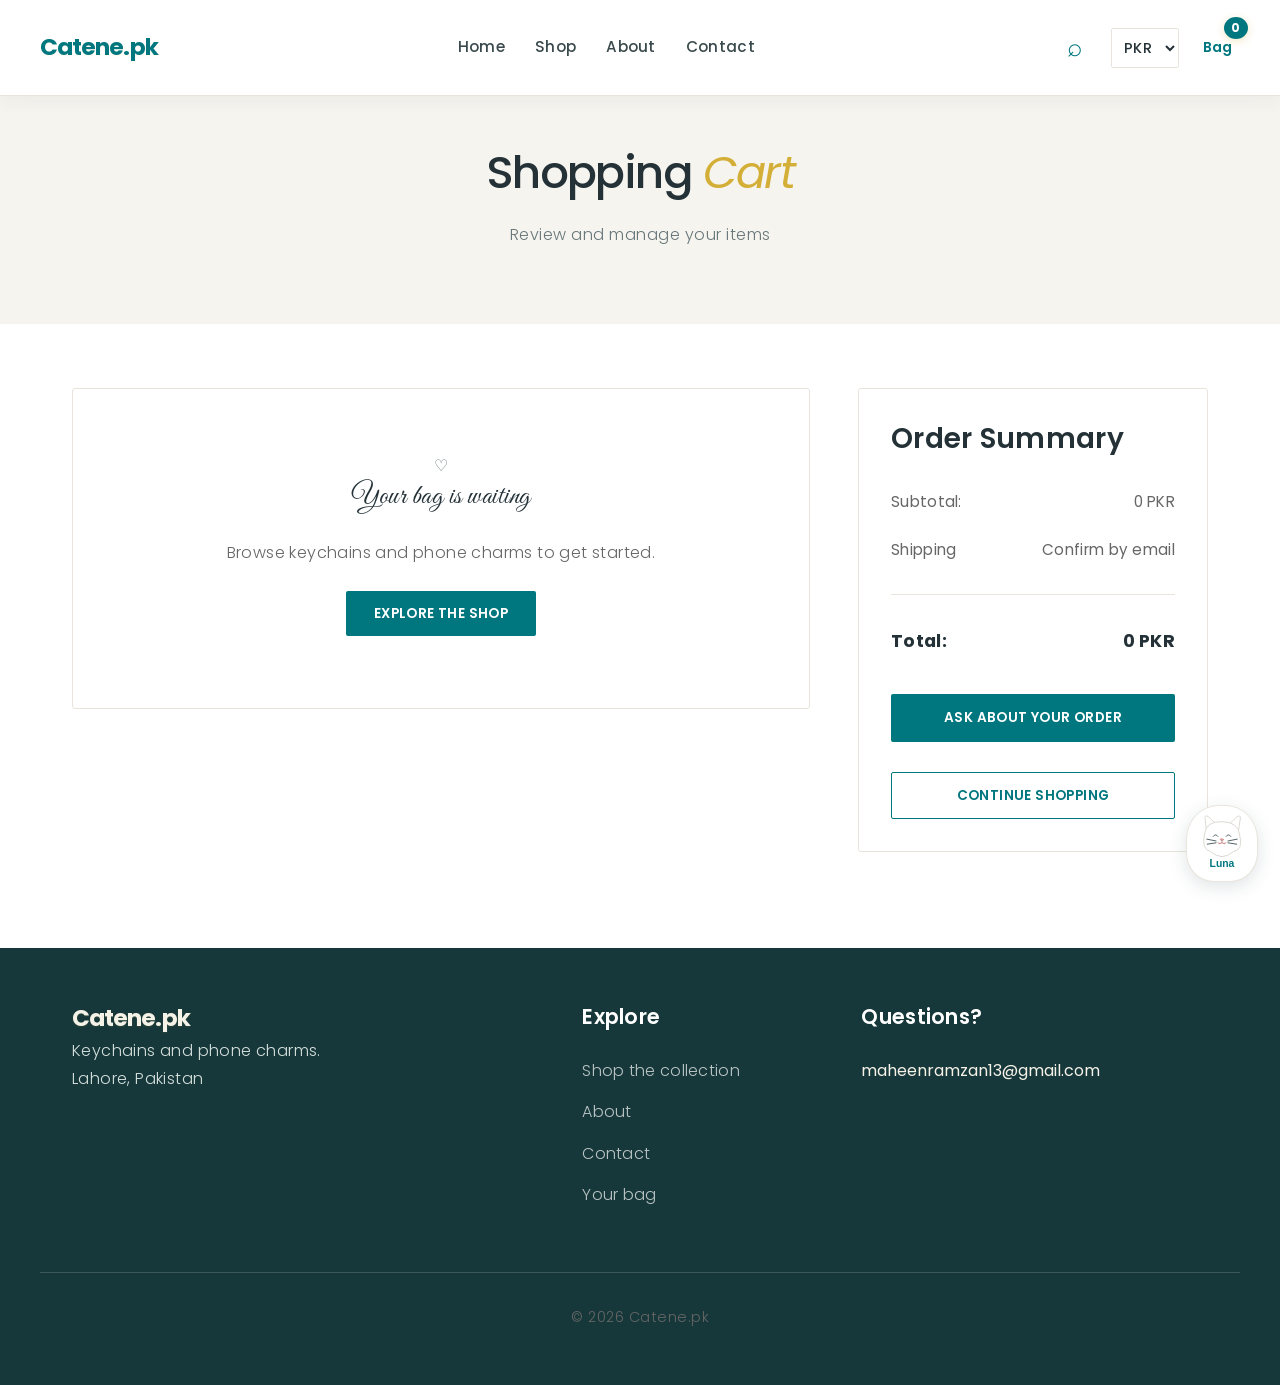
<file: cart.html>
<!DOCTYPE html>
<html lang="en">
<head>
    <meta charset="UTF-8">
    <meta name="viewport" content="width=device-width, initial-scale=1.0">
    <title>Your Bag | Catene.pk</title>
    <link rel="preconnect" href="https://fonts.googleapis.com">
    <link rel="preconnect" href="https://fonts.gstatic.com" crossorigin>
    <link href="https://fonts.googleapis.com/css2?family=Great+Vibes:wght@400&family=Poppins:wght@300;400;500;600;700&display=swap" rel="stylesheet">
    <link rel="stylesheet" href="https://cdnjs.cloudflare.com/ajax/libs/font-awesome/6.4.0/css/all.min.css">
    <link rel="stylesheet" href="style.css">
    <meta name="description" content="Browse Catene.pk keychains and phone charms. Based in Lahore, Pakistan."><meta name="theme-color" content="#00777f">
</head>
<body>
    <!-- Header/Navigation -->
    <header class="header">
  <div class="container header-content">
   <a class="logo" href="index.html" aria-label="Catene.pk home"><span class="brand-name">Catene.pk</span></a>
   <button class="menu-toggle" type="button" aria-expanded="false" aria-controls="siteNav" aria-label="Open menu" onclick="toggleMenu()">☰</button>
   <nav class="nav" id="siteNav" aria-label="Main navigation">
    <a href="index.html" class="nav-link">Home</a>
    <a href="shop.html" class="nav-link">Shop</a>
    <a href="index.html#about" class="nav-link">About</a>
    <a href="index.html#contact" class="nav-link">Contact</a>
   </nav>
   <div class="header-actions">
    <button class="search-btn" type="button" aria-label="Open product search" aria-expanded="false" aria-controls="searchPanel" onclick="toggleSearch()">⌕</button>
    <label class="currency-selector"><span class="sr-only">Display currency</span><select id="currencySelect" onchange="changeCurrency()"><option value="PKR">PKR</option><option value="USD">USD</option><option value="EUR">EUR</option></select></label>
    <a href="cart.html" class="cart-icon-link" aria-label="Shopping cart"><span aria-hidden="true">Bag</span><span class="cart-badge" id="cartCount">0</span></a>
   </div>
  </div>
  <form class="search-panel" id="searchPanel" action="shop.html" hidden>
   <label for="siteSearch">Find a keychain or phone charm</label><div><input type="search" id="siteSearch" name="q" placeholder="Search the collection"><button class="btn-primary" type="submit">Search</button></div>
  </form>
 </header>

    <!-- Cart Header -->
    <section class="cart-header">
        <div class="container">
            <h1>Shopping <span class="highlight">Cart</span></h1>
            <p>Review and manage your items</p>
        </div>
    </section>

    <!-- Cart Content -->
    <section class="cart-content">
        <div class="container">
            <div class="cart-layout">
                <!-- Cart Items -->
                <div class="cart-items-section">
                    <div id="cartItemsContainer" class="cart-items">
                        <!-- Cart items loaded by JavaScript -->
                    </div>
                </div>

                <!-- Cart Summary -->
                <aside class="cart-summary">
                    <div class="summary-card">
                        <h3>Order Summary</h3>
                        
                        <div class="summary-row">
                            <span>Subtotal:</span>
                            <span id="subtotal">0 PKR</span>
                        </div>
                        
                        <div class="summary-row"><span>Shipping</span><span>Confirm by email</span></div>
                        
                        
                        
                        <hr class="summary-divider">
                        
                        <div class="summary-row total">
                            <span>Total:</span>
                            <span id="total">0 PKR</span>
                        </div>
                        
                        <button class="btn-primary btn-checkout" onclick="checkout()">Ask about your order</button>
                        <a href="shop.html" class="btn-secondary btn-continue">Continue Shopping</a>
                    </div>

                    </aside>
            </div>
        </div>
    </section>

    <!-- Footer -->
    <footer class="footer"><div class="container footer-content">
 <div class="footer-section"><a href="index.html" class="brand-name">Catene.pk</a><p>Keychains and phone charms.</p><p>Lahore, Pakistan</p></div>
 <div class="footer-section"><h4>Explore</h4><ul><li><a href="shop.html">Shop the collection</a></li><li><a href="index.html#about">About</a></li><li><a href="index.html#contact">Contact</a></li><li><a href="cart.html">Your bag</a></li></ul></div>
 <div class="footer-section"><h4>Questions?</h4><a href="mailto:maheenramzan13@gmail.com">maheenramzan13@gmail.com</a></div>
 </div><div class="container footer-bottom"><p>© 2026 Catene.pk</p></div></footer>



    <div class="luna-wrap"><button class="luna" type="button" onclick="toggleLuna()" aria-label="Say hello to Luna Tuna"><svg viewBox="0 0 100 90" role="img" aria-label="Illustration of Luna Tuna, a fluffy white Persian cat"><path class="cat-ear" d="M16 33 13 7q0-6 7-2l19 18m25 0L83 5q7-4 7 3l-4 27"/><path class="cat-head" d="M12 43Q15 15 50 16t38 27q9 35-13 38-25 22-50 0Q5 76 12 43Z"/><path class="cat-eye" d="M31 48q5-7 10 0m18 0q5-7 10 0"/><path class="cat-nose" d="m46 55 4 3 4-3-4-2zM50 58v4m0 0q-5 5-9 0m9 0q5 5 9 0"/><path class="cat-whisker" d="m37 58-20-4m20 8-19 3m45-7 20-4m-20 8 19 3"/></svg><span class="luna-label">Luna</span></button><span class="luna-note" id="lunaNote" hidden>Hi, I’m Luna Tuna 🐾</span></div><div class="birthday-toast" id="birthdayGreeting" role="status" aria-live="polite" hidden></div><script src="script.js"></script>
</body>
</html>
</file>
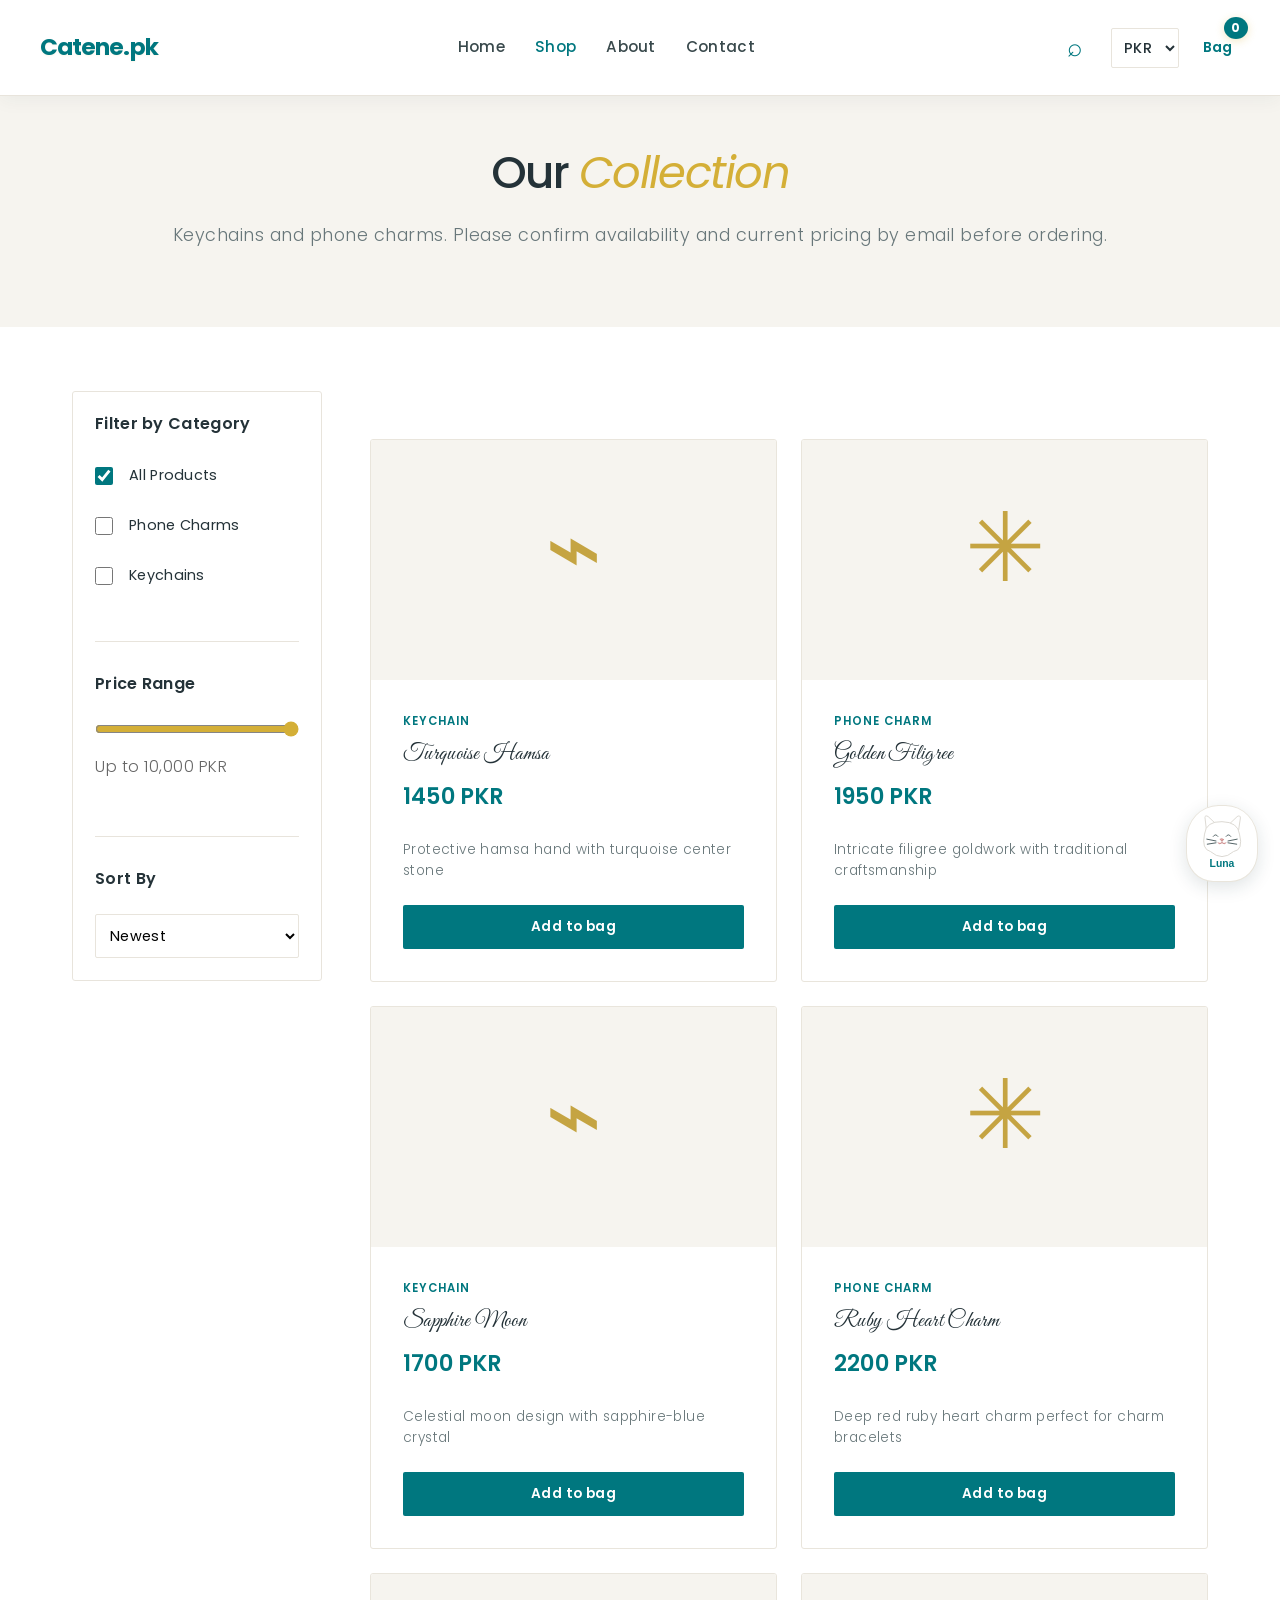
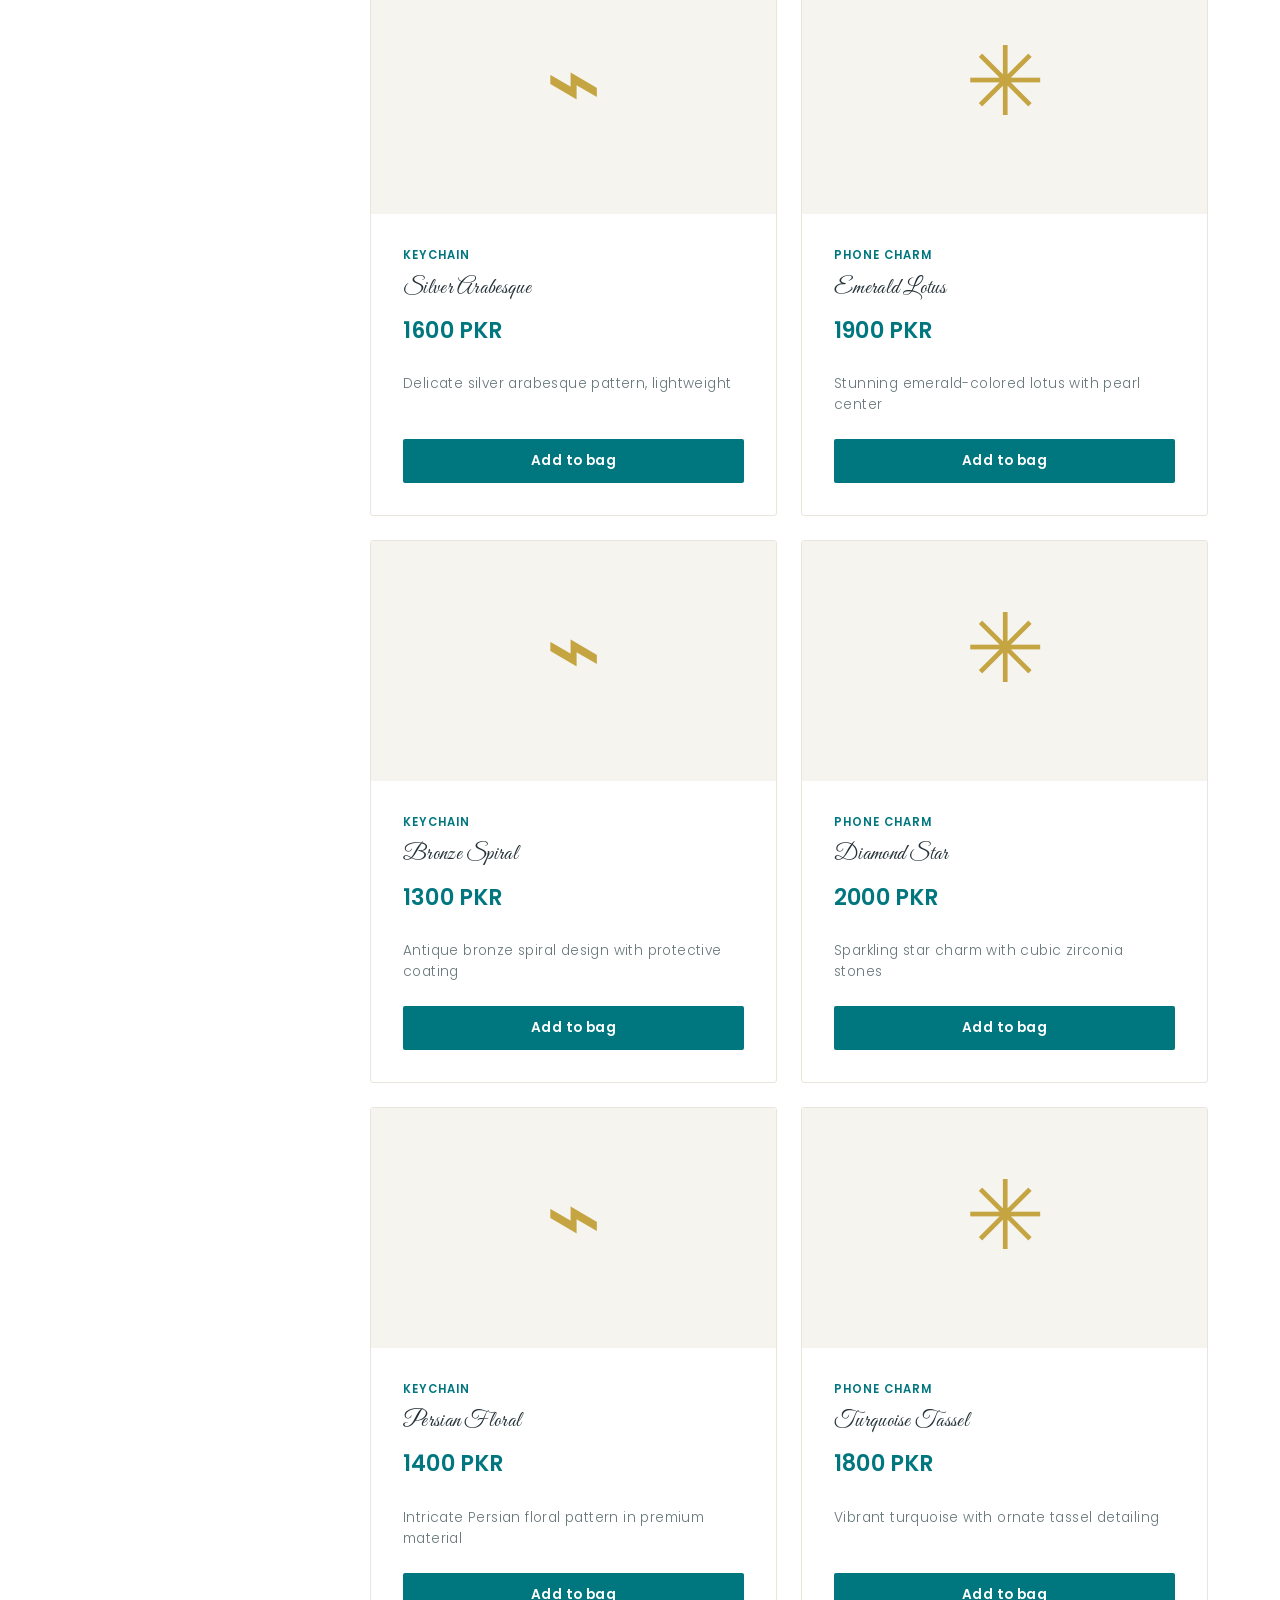
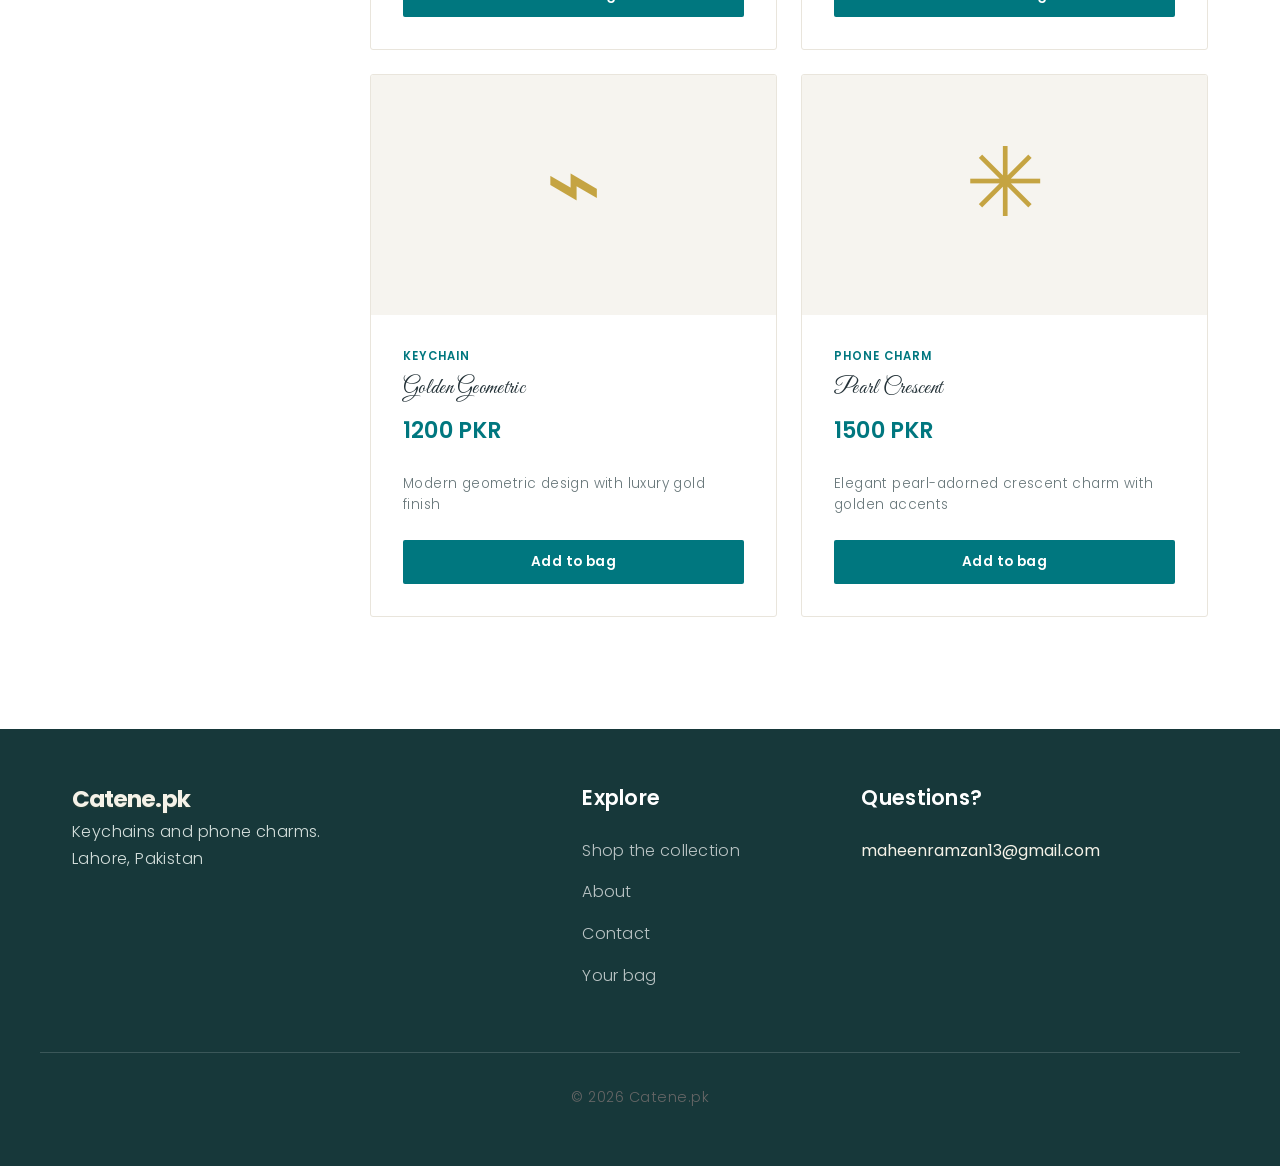
<file: shop.html>
<!DOCTYPE html>
<html lang="en">
<head>
    <meta charset="UTF-8">
    <meta name="viewport" content="width=device-width, initial-scale=1.0">
    <title>Shop Keychains & Phone Charms | Catene.pk</title>
    <link rel="preconnect" href="https://fonts.googleapis.com">
    <link rel="preconnect" href="https://fonts.gstatic.com" crossorigin>
    <link href="https://fonts.googleapis.com/css2?family=Great+Vibes:wght@400&family=Poppins:wght@300;400;500;600;700&display=swap" rel="stylesheet">
    <link rel="stylesheet" href="https://cdnjs.cloudflare.com/ajax/libs/font-awesome/6.4.0/css/all.min.css">
    <link rel="stylesheet" href="style.css">
    <meta name="description" content="Browse Catene.pk keychains and phone charms. Based in Lahore, Pakistan."><meta name="theme-color" content="#00777f">
</head>
<body>
    <!-- Header/Navigation -->
    <header class="header">
  <div class="container header-content">
   <a class="logo" href="index.html" aria-label="Catene.pk home"><span class="brand-name">Catene.pk</span></a>
   <button class="menu-toggle" type="button" aria-expanded="false" aria-controls="siteNav" aria-label="Open menu" onclick="toggleMenu()">☰</button>
   <nav class="nav" id="siteNav" aria-label="Main navigation">
    <a href="index.html" class="nav-link">Home</a>
    <a href="shop.html" class="nav-link" aria-current="page">Shop</a>
    <a href="index.html#about" class="nav-link">About</a>
    <a href="index.html#contact" class="nav-link">Contact</a>
   </nav>
   <div class="header-actions">
    <button class="search-btn" type="button" aria-label="Open product search" aria-expanded="false" aria-controls="searchPanel" onclick="toggleSearch()">⌕</button>
    <label class="currency-selector"><span class="sr-only">Display currency</span><select id="currencySelect" onchange="changeCurrency()"><option value="PKR">PKR</option><option value="USD">USD</option><option value="EUR">EUR</option></select></label>
    <a href="cart.html" class="cart-icon-link" aria-label="Shopping cart"><span aria-hidden="true">Bag</span><span class="cart-badge" id="cartCount">0</span></a>
   </div>
  </div>
  <form class="search-panel" id="searchPanel" action="shop.html" hidden>
   <label for="siteSearch">Find a keychain or phone charm</label><div><input type="search" id="siteSearch" name="q" placeholder="Search the collection"><button class="btn-primary" type="submit">Search</button></div>
  </form>
 </header>

    <!-- Shop Header -->
    <section class="shop-header">
        <div class="container">
            <h1>Our <span class="highlight">Collection</span></h1>
            <p>Keychains and phone charms. Please confirm availability and current pricing by email before ordering.</p>
        </div>
    </section>

    <!-- Filters and Products -->
    <section class="shop">
        <div class="container">
            <div class="shop-layout">
                <!-- Sidebar Filters -->
                <aside class="filters-sidebar">
                    <div class="filter-section">
                        <h3>Filter by Category</h3>
                        <div class="filter-group">
                            <label>
                                <input type="checkbox" value="all" checked onchange="filterProducts(event)"> All Products
                            </label>
                            <label><input type="checkbox" value="phone-charms" onchange="filterProducts(event)"> Phone Charms</label>
                            <label><input type="checkbox" value="keychains" onchange="filterProducts(event)"> Keychains</label>
                            
                        </div>
                    </div>

                    <div class="filter-section">
                        <h3>Price Range</h3>
                        <input type="range" id="priceRange" min="0" max="10000" value="10000" oninput="filterProducts()">
                        <p>Up to <span id="priceValue">10000</span> PKR</p>
                    </div>

                    <div class="filter-section">
                        <h3>Sort By</h3>
                        <select id="sortSelect" onchange="filterProducts()">
                            <option value="newest">Newest</option>
                            <option value="price-low">Price: Low to High</option>
                            <option value="price-high">Price: High to Low</option>
                        </select>
                    </div>
                </aside>

                <!-- Products Grid -->
                <main class="shop-main"><p class="search-status" id="searchStatus" aria-live="polite"></p>
                    <div class="products-grid" id="productsGrid">
                        <!-- Products loaded by JavaScript -->
                    </div>
                </main>
            </div>
        </div>
    </section>

    <!-- Footer -->
    <footer class="footer"><div class="container footer-content">
 <div class="footer-section"><a href="index.html" class="brand-name">Catene.pk</a><p>Keychains and phone charms.</p><p>Lahore, Pakistan</p></div>
 <div class="footer-section"><h4>Explore</h4><ul><li><a href="shop.html">Shop the collection</a></li><li><a href="index.html#about">About</a></li><li><a href="index.html#contact">Contact</a></li><li><a href="cart.html">Your bag</a></li></ul></div>
 <div class="footer-section"><h4>Questions?</h4><a href="mailto:maheenramzan13@gmail.com">maheenramzan13@gmail.com</a></div>
 </div><div class="container footer-bottom"><p>© 2026 Catene.pk</p></div></footer>



    <div class="luna-wrap"><button class="luna" type="button" onclick="toggleLuna()" aria-label="Say hello to Luna Tuna"><svg viewBox="0 0 100 90" role="img" aria-label="Illustration of Luna Tuna, a fluffy white Persian cat"><path class="cat-ear" d="M16 33 13 7q0-6 7-2l19 18m25 0L83 5q7-4 7 3l-4 27"/><path class="cat-head" d="M12 43Q15 15 50 16t38 27q9 35-13 38-25 22-50 0Q5 76 12 43Z"/><path class="cat-eye" d="M31 48q5-7 10 0m18 0q5-7 10 0"/><path class="cat-nose" d="m46 55 4 3 4-3-4-2zM50 58v4m0 0q-5 5-9 0m9 0q5 5 9 0"/><path class="cat-whisker" d="m37 58-20-4m20 8-19 3m45-7 20-4m-20 8 19 3"/></svg><span class="luna-label">Luna</span></button><span class="luna-note" id="lunaNote" hidden>Hi, I’m Luna Tuna 🐾</span></div><div class="birthday-toast" id="birthdayGreeting" role="status" aria-live="polite" hidden></div><script src="script.js"></script>
</body>
</html>
</file>
<file: style.css>
/* ========================================
   CATENE.PK - PREMIUM CHARMS & KEYCHAINS
   Enhanced UI/UX Polish - Visual Excellence
   ======================================== */

/* ========== ROOT VARIABLES ========== */
:root {
    /* Brand Colors */
    --primary-color: #00777f;
    --secondary-color: #f9f6f2;
    --accent-gold: #d4af37;
    --accent-bronze: #8b6914;
    --dark-text: #1a1a1a;
    --light-text: #666666;
    --soft-text: #888888;
    --border-light: #e8e8e8;
    --border-soft: #f0ede8;
    --success: #27ae60;
    --danger: #e74c3c;
    --highlight-maroon: #8b4757;
    --highlight-deep-blue: #1a5f73;

    /* Spacing */
    --spacing-xs: 0.5rem;
    --spacing-sm: 1rem;
    --spacing-md: 1.5rem;
    --spacing-lg: 2rem;
    --spacing-xl: 3rem;
    --spacing-xxl: 4rem;

    /* Border Radius */
    --radius-sm: 4px;
    --radius-md: 8px;
    --radius-lg: 12px;
    --radius-xl: 16px;

    /* Transitions */
    --transition: all 0.3s cubic-bezier(0.4, 0.0, 0.2, 1);
    --transition-fast: all 0.15s ease;

    /* Box Shadows */
    --shadow-sm: 0 2px 8px rgba(0, 0, 0, 0.08);
    --shadow-md: 0 4px 16px rgba(0, 0, 0, 0.12);
    --shadow-lg: 0 8px 32px rgba(0, 0, 0, 0.15);
    --shadow-text: 0 2px 4px rgba(0, 0, 0, 0.1);
    --glow-shadow: 0 0 20px rgba(212, 175, 55, 0.4);
    --glow-shadow-strong: 0 0 30px rgba(212, 175, 55, 0.6);
    --glow-gold: 0 0 15px rgba(212, 175, 55, 0.35);

    /* Gradients */
    --gradient-primary: linear-gradient(135deg, #00777f 0%, #005a63 100%);
    --gradient-accent: linear-gradient(135deg, #d4af37 0%, #a68a2b 100%);
    --gradient-bronze: linear-gradient(135deg, #d4af37 0%, #8b6914 100%);
    --gradient-subtle: linear-gradient(135deg, rgba(212, 175, 55, 0.1) 0%, rgba(139, 71, 20, 0.08) 100%);
}

/* ========== GLOBAL STYLES ========== */
* {
    margin: 0;
    padding: 0;
    box-sizing: border-box;
}

html {
    scroll-behavior: smooth;
}

body {
    font-family: 'Poppins', sans-serif;
    color: var(--dark-text);
    background-color: #fefdfb;
    line-height: 1.6;
    overflow-x: hidden;
    font-weight: 400;
}

.container {
    max-width: 1200px;
    margin: 0 auto;
    padding: 0 var(--spacing-lg);
}

/* ========== TYPOGRAPHY ========== */
h1, h2, h3, h4, h5, h6 {
    font-family: 'Great Vibes', cursive;
    font-weight: 400;
    color: var(--dark-text);
    margin-bottom: var(--spacing-md);
    letter-spacing: 0.5px;
}

h1 {
    font-size: 4rem;
    line-height: 1.1;
}

h2 {
    font-size: 3rem;
    line-height: 1.2;
}

h3 {
    font-size: 1.75rem;
    line-height: 1.3;
}

h4 {
    font-size: 1.3rem;
    font-weight: 600;
    font-family: 'Poppins', sans-serif;
    letter-spacing: 0.3px;
}

/* Paragraph & Text Styling */
p {
    color: var(--light-text);
    margin-bottom: var(--spacing-md);
    font-family: 'Poppins', sans-serif;
    font-weight: 300;
    line-height: 1.7;
    letter-spacing: 0.5px;
}

p.section-subtitle {
    font-weight: 300;
    color: var(--soft-text);
    font-size: 1rem;
}

p.hero-subtitle {
    font-weight: 300;
    text-shadow: 1px 2px 4px rgba(0, 0, 0, 0.1);
}

.highlight {
    color: var(--accent-gold);
    font-style: italic;
    font-weight: 400;
}

a {
    color: var(--primary-color);
    text-decoration: none;
    transition: var(--transition);
}

/* ========== KEYFRAME ANIMATIONS ========== */
@keyframes fadeInUp {
    from {
        opacity: 0;
        transform: translateY(40px);
    }
    to {
        opacity: 1;
        transform: translateY(0);
    }
}

@keyframes float {
    0%, 100% {
        transform: translateY(0px);
    }
    50% {
        transform: translateY(-30px);
    }
}

@keyframes floatSlow {
    0%, 100% {
        transform: translateY(0px);
    }
    50% {
        transform: translateY(-25px);
    }
}

@keyframes floatFast {
    0%, 100% {
        transform: translateY(0px);
    }
    50% {
        transform: translateY(-35px);
    }
}

@keyframes slideInLeft {
    from {
        opacity: 0;
        transform: translateX(-40px);
    }
    to {
        opacity: 1;
        transform: translateX(0);
    }
}

@keyframes slideInRight {
    from {
        opacity: 0;
        transform: translateX(40px);
    }
    to {
        opacity: 1;
        transform: translateX(0);
    }
}

@keyframes slideIn {
    from {
        transform: translateX(400px);
        opacity: 0;
    }
    to {
        transform: translateX(0);
        opacity: 1;
    }
}

@keyframes slideOut {
    from {
        transform: translateX(0);
        opacity: 1;
    }
    to {
        transform: translateX(400px);
        opacity: 0;
    }
}

@keyframes glow {
    0%, 100% {
        box-shadow: var(--glow-shadow);
    }
    50% {
        box-shadow: var(--glow-shadow-strong);
    }
}

@keyframes glowSubtle {
    0%, 100% {
        box-shadow: 0 0 10px rgba(212, 175, 55, 0.2);
    }
    50% {
        box-shadow: 0 0 20px rgba(212, 175, 55, 0.4);
    }
}

@keyframes pulse {
    0%, 100% {
        transform: scale(1);
    }
    50% {
        transform: scale(1.05);
    }
}

@keyframes scaleIn {
    from {
        opacity: 0;
        transform: scale(0.95);
    }
    to {
        opacity: 1;
        transform: scale(1);
    }
}

@keyframes press {
    0% {
        transform: scale(1);
    }
    50% {
        transform: scale(0.98);
    }
    100% {
        transform: scale(1);
    }
}

@keyframes pageTransitionIn {
    from {
        opacity: 0;
    }
    to {
        opacity: 1;
    }
}

@keyframes staggerFade {
    from {
        opacity: 0;
        transform: translateY(20px);
    }
    to {
        opacity: 1;
        transform: translateY(0);
    }
}

/* ========== HEADER ========== */
.header {
    background: white;
    border-bottom: 1px solid var(--border-soft);
    position: sticky;
    top: 0;
    z-index: 100;
    box-shadow: var(--shadow-sm);
    transition: var(--transition);
}

.header:hover {
    box-shadow: var(--shadow-md);
}

.header-content {
    display: flex;
    justify-content: space-between;
    align-items: center;
    padding: var(--spacing-md) 0;
    gap: var(--spacing-lg);
}

.logo {
    display: flex;
    align-items: center;
    gap: var(--spacing-sm);
    cursor: pointer;
    transition: var(--transition);
    flex-shrink: 0;
}

.logo:hover {
    transform: scale(1.05);
}

.logo-img {
    height: 45px;
    width: auto;
    transition: var(--transition);
    filter: drop-shadow(0 2px 4px rgba(212, 175, 55, 0.15));
}

.brand-name {
    font-family: 'Great Vibes', cursive;
    font-size: 1.8rem;
    font-weight: 400;
    color: var(--primary-color);
    letter-spacing: 1px;
    text-shadow: 0 1px 2px rgba(212, 175, 55, 0.1);
}

/* Navigation */
.nav {
    display: flex;
    gap: var(--spacing-xl);
    align-items: center;
}

.nav-link {
    color: var(--dark-text);
    font-weight: 500;
    position: relative;
    transition: var(--transition);
    font-size: 0.95rem;
    padding: 5px 0;
    font-family: 'Poppins', sans-serif;
    letter-spacing: 0.3px;
}

.nav-link::after {
    content: '';
    position: absolute;
    bottom: -5px;
    left: 0;
    width: 0;
    height: 2px;
    background: var(--gradient-accent);
    transition: var(--transition);
}

.nav-link:hover::after,
.nav-link.active::after {
    width: 100%;
}

/* Header Actions */
.header-actions {
    display: flex;
    align-items: center;
    gap: var(--spacing-lg);
    flex-shrink: 0;
}

.search-btn {
    background: none;
    border: none;
    font-size: 1.2rem;
    color: var(--primary-color);
    cursor: pointer;
    transition: var(--transition);
    padding: 8px 12px;
    border-radius: var(--radius-md);
}

.search-btn:hover {
    color: var(--accent-gold);
    background: rgba(212, 175, 55, 0.08);
    transform: scale(1.1);
}

.currency-selector select {
    padding: 8px 12px;
    border: 1px solid var(--border-soft);
    border-radius: var(--radius-md);
    background: white;
    color: var(--dark-text);
    cursor: pointer;
    font-weight: 500;
    font-family: 'Poppins', sans-serif;
    font-size: 0.9rem;
    transition: var(--transition);
    letter-spacing: 0.3px;
}

.currency-selector select:hover {
    border-color: var(--primary-color);
    box-shadow: var(--shadow-sm);
}

.cart-icon-link {
    position: relative;
    font-size: 1.3rem;
    color: var(--primary-color);
    transition: var(--transition);
    display: flex;
    align-items: center;
    justify-content: center;
    width: 45px;
    height: 45px;
    border-radius: var(--radius-md);
}

.cart-icon-link:hover {
    color: var(--accent-gold);
    background: rgba(212, 175, 55, 0.1);
    transform: scale(1.1);
    animation: glowSubtle 1.5s ease infinite;
}

.cart-badge {
    position: absolute;
    top: -8px;
    right: -8px;
    background: linear-gradient(135deg, var(--accent-gold) 0%, #a68a2b 100%);
    color: white;
    border-radius: 50%;
    width: 24px;
    height: 24px;
    display: flex;
    align-items: center;
    justify-content: center;
    font-size: 0.75rem;
    font-weight: 700;
    box-shadow: 0 2px 8px rgba(212, 175, 55, 0.3);
    animation: pulse 0.5s ease;
}

/* ========== BUTTONS ========== */
.btn-primary,
.btn-secondary {
    display: inline-block;
    padding: 12px 28px;
    border: none;
    border-radius: var(--radius-lg);
    font-weight: 600;
    cursor: pointer;
    transition: var(--transition);
    font-size: 0.95rem;
    font-family: 'Poppins', sans-serif;
    text-align: center;
    position: relative;
    overflow: hidden;
    letter-spacing: 0.3px;
    text-transform: uppercase;
    font-size: 0.85rem;
    box-shadow: 0 4px 15px rgba(0, 0, 0, 0.1);
}

.btn-primary {
    background: var(--gradient-bronze);
    color: white;
}

.btn-primary:hover {
    transform: translateY(-3px);
    box-shadow: var(--glow-gold);
    animation: glowSubtle 1.5s ease infinite;
}

.btn-primary:active {
    animation: press 0.3s ease;
}

.btn-primary::before {
    content: '';
    position: absolute;
    top: 0;
    left: -100%;
    width: 100%;
    height: 100%;
    background: rgba(255, 255, 255, 0.15);
    transition: var(--transition);
}

.btn-primary:hover::before {
    left: 100%;
}

.btn-secondary {
    background: white;
    color: var(--primary-color);
    border: 1.5px solid var(--primary-color);
}

.btn-secondary:hover {
    background: rgba(0, 119, 127, 0.05);
    transform: translateY(-3px);
    box-shadow: var(--shadow-md);
    border-color: var(--accent-gold);
    color: var(--accent-gold);
}

.btn-secondary:active {
    animation: press 0.3s ease;
}

.btn-hero {
    padding: 14px 40px;
    font-size: 1rem;
    letter-spacing: 0.5px;
}

.btn-checkout {
    width: 100%;
    padding: 14px;
}

.btn-continue {
    width: 100%;
    display: block;
    text-decoration: none;
    color: var(--primary-color);
    border-color: var(--primary-color);
    margin-top: var(--spacing-sm);
}

.btn-add-cart {
    flex: 1;
    padding: 10px 16px;
    border: none;
    border-radius: var(--radius-md);
    font-weight: 600;
    cursor: pointer;
    transition: var(--transition);
    font-size: 0.85rem;
    font-family: 'Poppins', sans-serif;
    background: var(--gradient-bronze);
    color: white;
    display: flex;
    align-items: center;
    justify-content: center;
    gap: 6px;
    box-shadow: 0 3px 10px rgba(212, 175, 55, 0.2);
    letter-spacing: 0.3px;
}

.btn-add-cart:hover {
    transform: translateY(-2px);
    box-shadow: var(--glow-gold);
}

.btn-add-cart:active {
    animation: press 0.2s ease;
}

.btn-promo {
    width: 100%;
    padding: 10px;
    background: var(--gradient-accent);
    color: var(--dark-text);
    border: none;
    border-radius: var(--radius-md);
    font-weight: 600;
    cursor: pointer;
    transition: var(--transition);
    font-family: 'Poppins', sans-serif;
    box-shadow: 0 3px 10px rgba(212, 175, 55, 0.2);
    letter-spacing: 0.3px;
}

.btn-promo:hover {
    transform: translateY(-2px);
    box-shadow: var(--glow-gold);
}

.btn-promo:active {
    animation: press 0.2s ease;
}

.btn-wishlist {
    width: 45px;
    height: 45px;
    border: 1.5px solid var(--border-light);
    border-radius: var(--radius-md);
    background: white;
    color: var(--primary-color);
    cursor: pointer;
    display: flex;
    align-items: center;
    justify-content: center;
    font-size: 1.1rem;
    transition: var(--transition);
    box-shadow: 0 2px 8px rgba(0, 0, 0, 0.05);
}

.btn-wishlist:hover {
    background: rgba(212, 175, 55, 0.1);
    border-color: var(--accent-gold);
    color: var(--accent-gold);
    transform: scale(1.1);
    box-shadow: 0 4px 12px rgba(212, 175, 55, 0.2);
}

.btn-wishlist:active {
    animation: press 0.2s ease;
}

/* ========== HERO SECTION ========== */
.hero {
    position: relative;
    min-height: 650px;
    display: flex;
    align-items: center;
    justify-content: center;
    overflow: hidden;
    padding: var(--spacing-xxl) 0;
    animation: pageTransitionIn 0.8s ease;
}

.hero-gradient {
    position: absolute;
    top: 0;
    left: 0;
    width: 100%;
    height: 100%;
    background: var(--gradient-primary);
    z-index: 1;
}

.hero-pattern {
    position: absolute;
    top: 0;
    right: -100px;
    width: 600px;
    height: 600px;
    background-image: 
        radial-gradient(circle at 20% 50%, rgba(212, 175, 55, 0.12) 0%, transparent 50%),
        radial-gradient(circle at 80% 80%, rgba(212, 175, 55, 0.12) 0%, transparent 50%);
    z-index: 2;
    pointer-events: none;
    animation: floatSlow 6s ease-in-out infinite;
}

.hero .container {
    position: relative;
    z-index: 3;
}

.hero-wrapper {
    display: grid;
    grid-template-columns: 1fr 1fr;
    gap: var(--spacing-xxl);
    align-items: center;
}

.hero-text {
    color: white;
}

.hero-title {
    font-size: 3.5rem;
    margin-bottom: var(--spacing-md);
    text-shadow: 2px 4px 12px rgba(0, 0, 0, 0.25);
    animation: fadeInUp 0.8s ease;
    line-height: 1.1;
    letter-spacing: 0.2px;
}

.hero-subtitle {
    font-size: 1.2rem;
    margin-bottom: var(--spacing-xl);
    color: rgba(255, 255, 255, 0.95);
    text-shadow: 1px 3px 6px rgba(0, 0, 0, 0.2);
    font-family: 'Poppins', sans-serif;
    animation: fadeInUp 0.8s ease 0.2s backwards;
    font-weight: 300;
    line-height: 1.7;
    letter-spacing: 0.5px;
}

.hero-image-wrapper {
    display: flex;
    align-items: center;
    justify-content: center;
    animation: fadeInUp 0.8s ease 0.2s backwards;
}

.floating-charm {
    width: 320px;
    height: 320px;
    background: radial-gradient(circle at 30% 30%, rgba(255, 255, 255, 0.25), transparent),
                linear-gradient(135deg, rgba(212, 175, 55, 0.15) 0%, transparent 100%);
    border-radius: 50%;
    display: flex;
    align-items: center;
    justify-content: center;
    font-size: 5rem;
    color: rgba(255, 255, 255, 0.85);
    animation: float 3.5s ease-in-out infinite;
    box-shadow: inset 0 0 40px rgba(212, 175, 55, 0.2),
                0 0 40px rgba(212, 175, 55, 0.15);
    border: 2px solid rgba(212, 175, 55, 0.2);
}

/* ========== FEATURED SECTION ========== */
.featured,
.shop {
    padding: var(--spacing-xxl) 0;
    animation: pageTransitionIn 0.8s ease 0.2s backwards;
}

.section-title {
    text-align: center;
    font-size: 3rem;
    color: var(--dark-text);
    margin-bottom: var(--spacing-sm);
    font-family: 'Great Vibes', cursive;
    animation: fadeInUp 0.6s ease;
    letter-spacing: 0.5px;
}

.section-subtitle {
    text-align: center;
    font-size: 1rem;
    color: var(--soft-text);
    margin-bottom: var(--spacing-xl);
    font-family: 'Poppins', sans-serif;
    animation: fadeInUp 0.6s ease 0.1s backwards;
    font-weight: 300;
    line-height: 1.6;
    letter-spacing: 0.5px;
}

/* ========== PRODUCTS GRID ========== */
.products-grid {
    display: grid;
    grid-template-columns: repeat(auto-fill, minmax(270px, 1fr));
    gap: var(--spacing-xl);
    margin-bottom: var(--spacing-xl);
}

.product-card {
    background: white;
    border-radius: var(--radius-lg);
    overflow: hidden;
    transition: var(--transition);
    box-shadow: var(--shadow-sm);
    border: 1px solid var(--border-soft);
    display: flex;
    flex-direction: column;
    animation: staggerFade 0.6s ease;
}

.product-card:nth-child(1) { animation-delay: 0.05s; }
.product-card:nth-child(2) { animation-delay: 0.1s; }
.product-card:nth-child(3) { animation-delay: 0.15s; }
.product-card:nth-child(4) { animation-delay: 0.2s; }
.product-card:nth-child(5) { animation-delay: 0.25s; }
.product-card:nth-child(6) { animation-delay: 0.3s; }
.product-card:nth-child(n+7) { animation-delay: 0.35s; }

.product-card:hover {
    transform: translateY(-8px) scale(1.02) rotateZ(0.5deg);
    box-shadow: var(--shadow-lg);
    border-color: var(--accent-gold);
    filter: drop-shadow(var(--glow-gold));
}

.product-image {
    position: relative;
    width: 100%;
    height: 240px;
    background: linear-gradient(135deg, var(--secondary-color) 0%, rgba(212, 175, 55, 0.08) 100%);
    display: flex;
    align-items: center;
    justify-content: center;
    overflow: hidden;
}

.product-image img {
    width: 100%;
    height: 100%;
    object-fit: cover;
    transition: var(--transition);
}

.product-card:hover .product-image img {
    transform: scale(1.12);
}

.product-image .placeholder {
    font-size: 3.5rem;
    color: rgba(0, 119, 127, 0.12);
    transition: var(--transition);
}

.product-card:hover .product-image .placeholder {
    transform: rotate(20deg) scale(1.2);
    color: rgba(0, 119, 127, 0.22);
}

.product-badge {
    position: absolute;
    top: var(--spacing-sm);
    right: var(--spacing-sm);
    background: linear-gradient(135deg, var(--accent-gold) 0%, #a68a2b 100%);
    color: var(--dark-text);
    padding: 6px 12px;
    border-radius: var(--radius-md);
    font-size: 0.7rem;
    font-weight: 700;
    text-transform: uppercase;
    font-family: 'Poppins', sans-serif;
    box-shadow: 0 2px 8px rgba(212, 175, 55, 0.3);
    letter-spacing: 0.5px;
}

.product-info {
    padding: var(--spacing-lg);
    display: flex;
    flex-direction: column;
    flex-grow: 1;
}

.product-category {
    font-size: 0.8rem;
    color: var(--primary-color);
    text-transform: uppercase;
    letter-spacing: 1px;
    margin-bottom: var(--spacing-xs);
    font-weight: 600;
    font-family: 'Poppins', sans-serif;
}

.product-name {
    font-family: 'Great Vibes', cursive;
    font-size: 1.4rem;
    font-weight: 400;
    color: var(--dark-text);
    margin-bottom: var(--spacing-xs);
    letter-spacing: 0.3px;
}

.product-rating {
    display: flex;
    align-items: center;
    gap: var(--spacing-xs);
    margin-bottom: var(--spacing-sm);
}

.stars {
    color: var(--accent-gold);
    font-size: 0.85rem;
}

.rating-text {
    font-size: 0.8rem;
    color: var(--soft-text);
    font-family: 'Poppins', sans-serif;
    font-weight: 300;
}

.product-price {
    font-family: 'Poppins', sans-serif;
    font-size: 1.4rem;
    color: var(--primary-color);
    font-weight: 700;
    margin-bottom: var(--spacing-md);
    letter-spacing: 0.2px;
}

.product-description {
    font-size: 0.85rem;
    color: var(--light-text);
    margin-bottom: var(--spacing-md);
    line-height: 1.6;
    flex-grow: 1;
    font-weight: 300;
    letter-spacing: 0.4px;
}

.product-actions {
    display: flex;
    gap: var(--spacing-sm);
}

/* ========== ABOUT SECTION ========== */
.about {
    background: linear-gradient(180deg, #fefdfb 0%, var(--secondary-color) 100%);
    padding: var(--spacing-xxl) 0;
    animation: pageTransitionIn 0.8s ease 0.3s backwards;
}

.about-content {
    display: grid;
    grid-template-columns: 1fr 1fr;
    gap: var(--spacing-xxl);
    align-items: center;
}

.about-image {
    animation: slideInLeft 0.8s ease;
}

.about-text {
    animation: slideInRight 0.8s ease;
}

.about-text h2 {
    color: var(--dark-text);
    margin-bottom: var(--spacing-lg);
    font-family: 'Great Vibes', cursive;
    letter-spacing: 0.5px;
}

.about-text p {
    margin-bottom: var(--spacing-md);
    line-height: 1.8;
    font-weight: 300;
    letter-spacing: 0.5px;
    color: var(--light-text);
}

.features-list {
    list-style: none;
    margin-top: var(--spacing-lg);
}

.features-list li {
    display: flex;
    align-items: center;
    gap: var(--spacing-md);
    margin-bottom: var(--spacing-md);
    color: var(--light-text);
    transition: var(--transition);
    padding: 10px 12px;
    border-radius: var(--radius-md);
    font-weight: 300;
    letter-spacing: 0.4px;
}

.features-list li:hover {
    background: rgba(212, 175, 55, 0.08);
    transform: translateX(5px);
}

.features-list i {
    color: var(--primary-color);
    font-size: 1.1rem;
}

.placeholder-image {
    width: 100%;
    aspect-ratio: 1;
    background: linear-gradient(135deg, var(--primary-color) 0%, var(--accent-gold) 100%);
    border-radius: var(--radius-xl);
    display: flex;
    align-items: center;
    justify-content: center;
    font-size: 4.5rem;
    color: rgba(255, 255, 255, 0.25);
    box-shadow: var(--shadow-lg);
    animation: floatFast 3.2s ease-in-out infinite;
}

/* ========== CONTACT SECTION ========== */
.contact {
    padding: var(--spacing-xxl) 0;
    background: white;
    animation: pageTransitionIn 0.8s ease 0.4s backwards;
}

.contact-content {
    display: grid;
    grid-template-columns: repeat(auto-fit, minmax(300px, 1fr));
    gap: var(--spacing-xl);
    margin-top: var(--spacing-xl);
}

.contact-item {
    display: flex;
    gap: var(--spacing-lg);
    align-items: flex-start;
    transition: var(--transition);
    padding: var(--spacing-lg);
    border-radius: var(--radius-lg);
    background: var(--secondary-color);
    border: 1px solid var(--border-soft);
    animation: staggerFade 0.6s ease;
    box-shadow: 0 2px 8px rgba(0, 0, 0, 0.04);
}

.contact-item:nth-child(1) { animation-delay: 0.1s; }
.contact-item:nth-child(2) { animation-delay: 0.2s; }
.contact-item:nth-child(3) { animation-delay: 0.3s; }

.contact-item:hover {
    transform: translateY(-5px);
    box-shadow: var(--shadow-md);
    border-color: var(--accent-gold);
    background: rgba(212, 175, 55, 0.04);
}

.contact-icon {
    font-size: 1.8rem;
    color: var(--accent-gold);
    margin-top: 5px;
}

.contact-item h3 {
    color: var(--dark-text);
    margin-bottom: var(--spacing-sm);
    font-family: 'Poppins', sans-serif;
    font-weight: 600;
    letter-spacing: 0.3px;
}

.contact-item p {
    color: var(--light-text);
    margin: 0;
    font-weight: 300;
    letter-spacing: 0.4px;
}

/* ========== FOOTER ========== */
.footer {
    background: var(--dark-text);
    color: white;
    padding: var(--spacing-xl) 0 var(--spacing-lg);
}

.footer-content {
    display: grid;
    grid-template-columns: repeat(auto-fit, minmax(250px, 1fr));
    gap: var(--spacing-xl);
    margin-bottom: var(--spacing-xl);
}

.footer-section h4 {
    color: var(--accent-gold);
    margin-bottom: var(--spacing-md);
    font-family: 'Poppins', sans-serif;
    font-weight: 600;
    letter-spacing: 0.3px;
}

.footer-section p {
    color: rgba(255, 255, 255, 0.7);
    margin-bottom: 0;
    font-weight: 300;
    letter-spacing: 0.4px;
}

.footer-section ul {
    list-style: none;
}

.footer-section ul li {
    margin-bottom: var(--spacing-sm);
}

.footer-section ul li a {
    color: rgba(255, 255, 255, 0.7);
    transition: var(--transition);
    font-family: 'Poppins', sans-serif;
    font-weight: 300;
    letter-spacing: 0.3px;
}

.footer-section ul li a:hover {
    color: var(--accent-gold);
    transform: translateX(5px);
}

.social-links {
    display: flex;
    gap: var(--spacing-md);
}

.social-links a {
    width: 40px;
    height: 40px;
    background: rgba(255, 255, 255, 0.1);
    border-radius: 50%;
    display: flex;
    align-items: center;
    justify-content: center;
    color: white;
    transition: var(--transition);
    border: 1px solid rgba(255, 255, 255, 0.2);
}

.social-links a:hover {
    background: var(--accent-gold);
    color: var(--dark-text);
    border-color: var(--accent-gold);
    transform: scale(1.2) rotate(360deg);
}

.newsletter-form {
    display: flex;
    gap: var(--spacing-sm);
}

.newsletter-form input {
    flex: 1;
    padding: 10px 14px;
    border: none;
    border-radius: var(--radius-md);
    font-family: 'Poppins', sans-serif;
    font-size: 0.9rem;
    font-weight: 300;
    letter-spacing: 0.3px;
}

.newsletter-form button {
    padding: 10px 20px;
    background: var(--gradient-accent);
    color: var(--dark-text);
    border: none;
    border-radius: var(--radius-md);
    font-weight: 600;
    cursor: pointer;
    transition: var(--transition);
    font-family: 'Poppins', sans-serif;
    box-shadow: 0 2px 8px rgba(212, 175, 55, 0.2);
    letter-spacing: 0.3px;
}

.newsletter-form button:hover {
    transform: translateY(-2px);
    box-shadow: var(--glow-gold);
}

.footer-bottom {
    border-top: 1px solid rgba(255, 255, 255, 0.1);
    padding-top: var(--spacing-lg);
    text-align: center;
    color: rgba(255, 255, 255, 0.6);
    font-size: 0.9rem;
    font-weight: 300;
    letter-spacing: 0.3px;
}

/* ========== SHOP PAGE ========== */
.shop-header {
    background: var(--gradient-primary);
    color: white;
    padding: var(--spacing-xxl) 0;
    text-align: center;
    animation: pageTransitionIn 0.8s ease;
}

.shop-header h1 {
    color: white;
    font-size: 2.8rem;
    margin-bottom: var(--spacing-md);
    font-family: 'Great Vibes', cursive;
    text-shadow: 2px 4px 8px rgba(0, 0, 0, 0.2);
    letter-spacing: 0.5px;
}

.shop-header p {
    font-size: 1.1rem;
    color: rgba(255, 255, 255, 0.9);
    font-family: 'Poppins', sans-serif;
    font-weight: 300;
    letter-spacing: 0.5px;
}

.shop-layout {
    display: grid;
    grid-template-columns: 250px 1fr;
    gap: var(--spacing-xl);
}

/* Filters Sidebar */
.filters-sidebar {
    background: white;
    padding: var(--spacing-lg);
    border-radius: var(--radius-lg);
    height: fit-content;
    box-shadow: var(--shadow-sm);
    border: 1px solid var(--border-soft);
    position: sticky;
    top: 100px;
}

.filter-section {
    margin-bottom: var(--spacing-lg);
    padding-bottom: var(--spacing-lg);
    border-bottom: 1px solid var(--border-soft);
}

.filter-section:last-child {
    border-bottom: none;
    margin-bottom: 0;
    padding-bottom: 0;
}

.filter-section h3 {
    font-size: 1rem;
    color: var(--primary-color);
    margin-bottom: var(--spacing-md);
    font-family: 'Poppins', sans-serif;
    font-weight: 600;
    letter-spacing: 0.3px;
}

.filter-group label {
    display: flex;
    align-items: center;
    gap: var(--spacing-sm);
    margin-bottom: var(--spacing-sm);
    cursor: pointer;
    font-weight: 400;
    color: var(--dark-text);
    font-family: 'Poppins', sans-serif;
    font-size: 0.9rem;
    transition: var(--transition);
    letter-spacing: 0.3px;
}

.filter-group label:hover {
    color: var(--primary-color);
}

.filter-group input[type="checkbox"] {
    cursor: pointer;
    width: 18px;
    height: 18px;
    accent-color: var(--primary-color);
}

.filter-section input[type="range"] {
    width: 100%;
    margin-bottom: var(--spacing-sm);
    accent-color: var(--accent-gold);
    cursor: pointer;
}

#sortSelect {
    width: 100%;
    padding: 10px;
    border: 1px solid var(--border-soft);
    border-radius: var(--radius-md);
    background: white;
    cursor: pointer;
    font-family: 'Poppins', sans-serif;
    font-size: 0.9rem;
    transition: var(--transition);
    font-weight: 400;
    letter-spacing: 0.3px;
}

#sortSelect:hover {
    border-color: var(--primary-color);
}

.shop-main {
    min-height: 400px;
}

/* ========== CART PAGE ========== */
.cart-header {
    background: var(--gradient-primary);
    color: white;
    padding: var(--spacing-xxl) 0;
    text-align: center;
    animation: pageTransitionIn 0.8s ease;
}

.cart-header h1 {
    color: white;
    font-size: 2.8rem;
    font-family: 'Great Vibes', cursive;
    text-shadow: 2px 4px 8px rgba(0, 0, 0, 0.2);
    letter-spacing: 0.5px;
}

.cart-content {
    padding: var(--spacing-xxl) 0;
    min-height: 500px;
    animation: pageTransitionIn 0.8s ease 0.2s backwards;
}

.cart-layout {
    display: grid;
    grid-template-columns: 1fr 350px;
    gap: var(--spacing-xl);
}

.cart-items {
    background: white;
    border-radius: var(--radius-lg);
    overflow: hidden;
    box-shadow: var(--shadow-sm);
    border: 1px solid var(--border-soft);
}

.cart-item {
    display: grid;
    grid-template-columns: 110px 1fr 100px;
    gap: var(--spacing-lg);
    padding: var(--spacing-lg);
    border-bottom: 1px solid var(--border-soft);
    align-items: center;
    transition: var(--transition);
    animation: slideInLeft 0.4s ease;
}

.cart-item:hover {
    background: var(--secondary-color);
    box-shadow: inset 0 0 10px rgba(212, 175, 55, 0.06);
}

.cart-item:last-child {
    border-bottom: none;
}

.cart-item-image {
    width: 110px;
    height: 110px;
    background: linear-gradient(135deg, var(--secondary-color) 0%, rgba(212, 175, 55, 0.08) 100%);
    border-radius: var(--radius-md);
    display: flex;
    align-items: center;
    justify-content: center;
    font-size: 2rem;
    color: rgba(0, 119, 127, 0.15);
    overflow: hidden;
    box-shadow: inset 0 0 8px rgba(0, 0, 0, 0.05);
}

.cart-item-image img {
    width: 100%;
    height: 100%;
    object-fit: cover;
}

.cart-item-details h3 {
    color: var(--dark-text);
    margin-bottom: var(--spacing-xs);
    font-family: 'Poppins', sans-serif;
    font-weight: 600;
    letter-spacing: 0.3px;
}

.cart-item-details p {
    font-size: 0.85rem;
    color: var(--soft-text);
    margin-bottom: var(--spacing-sm);
    font-weight: 300;
    letter-spacing: 0.3px;
}

.cart-item-price {
    font-weight: 700;
    color: var(--primary-color);
    margin-bottom: var(--spacing-md);
    font-family: 'Poppins', sans-serif;
    letter-spacing: 0.2px;
}

.quantity-control {
    display: flex;
    align-items: center;
    gap: 2px;
    border: 1px solid var(--border-soft);
    border-radius: var(--radius-md);
    width: fit-content;
    padding: 4px;
    background: white;
}

.quantity-control button {
    width: 28px;
    height: 28px;
    border: none;
    background: white;
    color: var(--primary-color);
    cursor: pointer;
    font-weight: 600;
    transition: var(--transition);
    border-radius: 2px;
    font-family: 'Poppins', sans-serif;
}

.quantity-control button:hover {
    background: var(--secondary-color);
    transform: scale(1.1);
}

.quantity-control input {
    width: 35px;
    text-align: center;
    border: none;
    background: white;
    font-weight: 600;
    color: var(--dark-text);
    font-family: 'Poppins', sans-serif;
}

.remove-btn {
    background: var(--danger);
    color: white;
    border: none;
    padding: 8px 12px;
    border-radius: var(--radius-md);
    cursor: pointer;
    transition: var(--transition);
    font-size: 0.8rem;
    font-family: 'Poppins', sans-serif;
    font-weight: 600;
    box-shadow: 0 2px 6px rgba(231, 76, 60, 0.2);
    letter-spacing: 0.3px;
}

.remove-btn:hover {
    opacity: 0.85;
    transform: scale(1.05);
    box-shadow: 0 4px 10px rgba(231, 76, 60, 0.3);
}

.cart-empty {
    padding: var(--spacing-xxl);
    text-align: center;
    color: var(--soft-text);
    animation: fadeInUp 0.6s ease;
}

.cart-empty i {
    font-size: 4rem;
    color: rgba(0, 119, 127, 0.1);
    margin-bottom: var(--spacing-lg);
}

.cart-empty h3 {
    margin-bottom: var(--spacing-md);
    font-family: 'Great Vibes', cursive;
    letter-spacing: 0.5px;
}

.cart-empty p {
    font-family: 'Poppins', sans-serif;
    font-weight: 300;
    letter-spacing: 0.4px;
}

/* Cart Summary */
.cart-summary {
    height: fit-content;
    position: sticky;
    top: 100px;
}

.summary-card,
.promo-card {
    background: white;
    padding: var(--spacing-lg);
    border-radius: var(--radius-lg);
    box-shadow: var(--shadow-sm);
    border: 1px solid var(--border-soft);
    margin-bottom: var(--spacing-lg);
    animation: slideInRight 0.6s ease;
}

.summary-card h3,
.promo-card h4 {
    color: var(--primary-color);
    margin-bottom: var(--spacing-lg);
    font-family: 'Poppins', sans-serif;
    font-weight: 600;
    letter-spacing: 0.3px;
}

.summary-row {
    display: flex;
    justify-content: space-between;
    align-items: center;
    margin-bottom: var(--spacing-md);
    color: var(--light-text);
    font-weight: 400;
    font-family: 'Poppins', sans-serif;
    font-size: 0.95rem;
    animation: fadeInUp 0.4s ease;
    letter-spacing: 0.3px;
}

.summary-row.total {
    color: var(--dark-text);
    font-weight: 700;
    font-size: 1.1rem;
}

.summary-divider {
    border: none;
    border-top: 1px solid var(--border-soft);
    margin: var(--spacing-lg) 0;
}

.promo-card input {
    width: 100%;
    padding: 10px 12px;
    border: 1px solid var(--border-soft);
    border-radius: var(--radius-md);
    margin-bottom: var(--spacing-sm);
    font-family: 'Poppins', sans-serif;
    font-size: 0.9rem;
    font-weight: 300;
    letter-spacing: 0.3px;
    transition: var(--transition);
}

.promo-card input:focus {
    outline: none;
    border-color: var(--primary-color);
    box-shadow: 0 0 10px rgba(0, 119, 127, 0.1);
}

.promo-hint {
    font-size: 0.8rem;
    color: var(--soft-text);
    margin-top: var(--spacing-sm);
    margin-bottom: 0;
    font-weight: 300;
    letter-spacing: 0.3px;
}

.promo-hint strong {
    color: var(--primary-color);
    font-weight: 500;
}

/* ========== RESPONSIVE DESIGN ========== */
@media (max-width: 768px) {
    .header-content {
        gap: var(--spacing-md);
    }

    .nav {
        gap: var(--spacing-md);
        display: none;
    }

    .hero-title {
        font-size: 2.2rem;
    }

    .hero-subtitle {
        font-size: 1rem;
    }

    .hero-wrapper {
        grid-template-columns: 1fr;
        gap: var(--spacing-lg);
    }

    .floating-charm {
        width: 220px;
        height: 220px;
        font-size: 3.5rem;
    }

    .products-grid {
        grid-template-columns: repeat(auto-fill, minmax(200px, 1fr));
        gap: var(--spacing-lg);
    }

    .about-content {
        grid-template-columns: 1fr;
    }

    .shop-layout {
        grid-template-columns: 1fr;
    }

    .filters-sidebar {
        display: grid;
        grid-template-columns: repeat(auto-fit, minmax(150px, 1fr));
        height: auto;
        position: relative;
        top: auto;
    }

    .cart-layout {
        grid-template-columns: 1fr;
    }

    .cart-summary {
        position: static;
    }

    .cart-item {
        grid-template-columns: 100px 1fr;
    }

    .footer-content {
        grid-template-columns: repeat(2, 1fr);
    }

    .contact-content {
        grid-template-columns: 1fr;
    }

    .section-title {
        font-size: 2.2rem;
    }
}

@media (max-width: 480px) {
    .container {
        padding: 0 var(--spacing-md);
    }

    .header-content {
        padding: var(--spacing-md) 0;
    }

    .logo-img {
        height: 35px;
    }

    .brand-name {
        font-size: 1.3rem;
    }

    .hero-title {
        font-size: 1.6rem;
    }

    .section-title {
        font-size: 1.6rem;
    }

    .hero-subtitle {
        font-size: 0.9rem;
    }

    .products-grid {
        grid-template-columns: repeat(auto-fill, minmax(140px, 1fr));
        gap: var(--spacing-md);
    }

    .product-name {
        font-size: 1rem;
    }

    .product-price {
        font-size: 1.1rem;
    }

    .product-actions {
        flex-direction: column;
    }

    .btn-add-cart {
        flex: none;
        width: 100%;
    }

    .btn-wishlist {
        width: 100%;
    }

    .hero {
        min-height: 400px;
        padding: var(--spacing-xl) 0;
    }

    .footer-content {
        grid-template-columns: 1fr;
    }

    .cart-item {
        grid-template-columns: 80px 1fr;
        gap: var(--spacing-md);
    }

    .cart-item-image {
        width: 80px;
        height: 80px;
    }

    .shop-header h1,
    .cart-header h1 {
        font-size: 1.8rem;
    }

    .btn-primary,
    .btn-secondary {
        padding: 10px 24px;
        font-size: 0.85rem;
    }

    p {
        font-size: 0.95rem;
    }
}

/* Catene storefront refresh: preserves the existing Poppins/Great Vibes and teal/gold identity. */
:root { --primary-color:#00777f; --accent-gold:#d4af37; --dark-text:#243238; --soft-text:#68777a; --secondary-color:#f6f4ef; --border-soft:#e8e4dc; --transition:all .22s ease; }
html { scroll-behavior:smooth; }
body { background:#fff; color:#243238; }
a { color:inherit; }
a:focus-visible, button:focus-visible, input:focus-visible, select:focus-visible { outline:3px solid #d4af37; outline-offset:3px; }
.header { position:sticky; top:0; z-index:50; background:#fff; border-bottom:1px solid #e8e4dc; box-shadow:0 4px 18px rgba(29,54,57,.05); }
.header-content { min-height:78px; display:flex; align-items:center; justify-content:space-between; gap:22px; }
.logo { text-decoration:none; } .brand-name { color:#00777f; font-family:'Poppins',sans-serif; font-weight:700; letter-spacing:-.04em; font-size:1.45rem; }
.nav { gap:30px; align-items:center; } .nav-link { color:#39494c; font-weight:500; text-decoration:none; } .nav-link:hover,.nav-link[aria-current=page] { color:#00777f; }
.header-actions { display:flex; align-items:center; gap:16px; } .search-btn { border:0; background:none; color:#00777f; font-size:1.65rem; cursor:pointer; }
.currency-selector select { border:1px solid #e8e4dc; border-radius:2px; padding:8px; color:#243238; background:white; }
.cart-icon-link { display:flex; gap:8px; align-items:center; color:#00777f; text-decoration:none; font-size:.88rem; font-weight:600; } .cart-badge { background:#00777f; color:white; border-radius:50%; min-width:22px; height:22px; display:grid; place-items:center; font-size:.75rem; }
.menu-toggle { display:none; background:#fff; border:1px solid #e8e4dc; padding:8px 10px; color:#00777f; }
.search-panel { position:absolute; top:100%; right:max(18px,calc((100vw - 1180px)/2)); width:min(460px,calc(100vw - 32px)); background:white; padding:20px; border:1px solid #e8e4dc; box-shadow:0 12px 32px #17383a20; }
.search-panel[hidden] { display:none; } .search-panel label { display:block; color:#243238; font-weight:600; margin-bottom:9px; } .search-panel div { display:flex; gap:8px; } .search-panel input { flex:1; min-width:0; padding:12px; border:1px solid #d8d4cb; }
.hero { background:#f6f4ef; min-height:500px; display:flex; align-items:center; overflow:hidden; } .hero-gradient { background:radial-gradient(ellipse at 80% 50%,#00777f12,transparent 55%); }
.hero-title { color:#243238; font-family:'Poppins',sans-serif; font-weight:500; letter-spacing:-.045em; line-height:1.08; font-size:clamp(2.8rem,6vw,5rem); } .hero-title .highlight { color:#00777f; } .hero-subtitle { max-width:34rem; color:#58676a; line-height:1.8; font-size:1.05rem; }
.floating-charm { background:#fff; border:1px solid #e5dfd2; border-radius:50%; box-shadow:0 20px 55px #17383a18; color:#d4af37; }
.btn-primary,.btn-secondary,.btn-add-cart { border-radius:2px; letter-spacing:.03em; box-shadow:none; } .btn-primary,.btn-add-cart { background:#00777f; color:#fff; } .btn-primary:hover,.btn-add-cart:hover { background:#005f66; transform:translateY(-1px); }
.section-title,.shop-header h1,.cart-header h1 { font-family:'Poppins',sans-serif; color:#243238; font-weight:500; letter-spacing:-.035em; text-shadow:none; }
.section-subtitle { color:#68777a; } .featured,.about,.contact { padding-top:76px; padding-bottom:76px; }
.products-grid { gap:24px; } .product-card { border:1px solid #e9e5dc; border-radius:3px; box-shadow:none; background:#fff; overflow:hidden; } .product-card:hover { transform:translateY(-4px); box-shadow:0 14px 28px #263b3c12; }
.product-image { min-height:230px; background:#f6f4ef; color:#00777f; } .product-art { font-family:'Great Vibes',cursive; font-size:6rem; color:#c5a442; }.product-category { color:#00777f; text-transform:uppercase; letter-spacing:.09em; font-size:.72rem; }
.product-name { color:#243238; font-weight:500; } .product-price { color:#00777f; font-weight:600; } .product-description { color:#68777a; line-height:1.55; }
.product-actions { margin-top:auto; } .product-actions .btn-add-cart { width:100%; min-height:44px; }
.about { background:#f8f7f3; } .about-content { align-items:center; } .about-text h2 { font-family:'Poppins',sans-serif; font-weight:500; color:#243238; }.about-text p { color:#58676a; line-height:1.8; }
.contact-content { gap:22px; } .contact-item { background:#fff; border:1px solid #e8e4dc; border-radius:3px; box-shadow:none; } .contact-icon { color:#00777f; }
.footer { background:#17383a; color:#f6f4ef; padding-top:52px; } .footer-content { grid-template-columns:2fr 1fr 1.5fr; } .footer-section h4 { color:#fff; font-family:'Poppins',sans-serif; } .footer-section a { color:#f5f2e8; } .footer-section p { color:#d4dfdc; } .footer-bottom { border-top:1px solid #ffffff28; color:#d4dfdc; }
.shop-header,.cart-header { background:#f6f4ef; color:#243238; padding:52px 0; } .shop-header p,.cart-header p { color:#68777a; } .shop-layout { align-items:start; } .filters-sidebar { background:white; border:1px solid #e8e4dc; border-radius:3px; box-shadow:none; padding:22px; } .filter-section h3 { color:#243238; } .filter-group label { min-height:34px; } #sortSelect { border-radius:2px; }
.cart-layout { align-items:start; } .cart-items,.summary-card { border-radius:3px; box-shadow:none; } .summary-card h3,.promo-card h4 { color:#243238; } .cart-item-image { border-radius:2px; background:#f6f4ef; color:#c5a442; box-shadow:none; }.cart-summary { position:sticky; }
.btn-checkout { width:100%; margin:14px 0; } .btn-continue { display:block; text-align:center; }
.cart-item-actions p { color:#00777f; font-weight:600; }
.search-status { min-height:1.5em; color:#58676a; }
.sr-only { position:absolute; width:1px; height:1px; padding:0; margin:-1px; overflow:hidden; clip:rect(0,0,0,0); white-space:nowrap; border:0; }
.luna-wrap { position:fixed; right:22px; bottom:18px; z-index:40; display:flex; flex-direction:column; align-items:center; gap:6px; }
.luna { display:flex; flex-direction:column; align-items:center; background:#fff; width:72px; height:77px; padding:5px 8px 3px; border:1px solid #e9e5dc; border-radius:45% 45% 38% 38%; box-shadow:0 5px 18px #17383a22; cursor:pointer; animation:luna-idle 5s ease-in-out infinite; }
.luna svg { width:46px; height:48px; overflow:visible; } .cat-ear { fill:#fff; stroke:#d9d6cf; stroke-width:2; stroke-linejoin:round; } .cat-head { fill:#fff; stroke:#d9d6cf; stroke-width:2; } .cat-eye,.cat-nose,.cat-whisker { fill:none; stroke:#45575a; stroke-width:2; stroke-linecap:round; stroke-linejoin:round; }.cat-nose { fill:#e7a4a4; stroke:#bd7777; stroke-width:1.3; }
.luna-label { color:#00777f; font-size:.65rem; font-weight:600; line-height:1; } .luna-note { background:#fff; border:1px solid #e8e4dc; padding:8px 11px; font-size:.78rem; color:#243238; box-shadow:0 4px 14px #17383a18; } .luna-note[hidden] { display:none; }
.birthday-toast { position:fixed; top:96px; left:50%; transform:translateX(-50%); z-index:60; background:#fff; border:1px solid #d4af37; padding:16px 22px; box-shadow:0 10px 32px #17383a22; color:#243238; } .birthday-toast[hidden] { display:none; }
@keyframes luna-idle { 0%,100%{transform:translateY(0)} 50%{transform:translateY(-3px)} }
@media(prefers-reduced-motion:reduce) { *,*::before,*::after { scroll-behavior:auto!important; animation-duration:.01ms!important; animation-iteration-count:1!important; transition-duration:.01ms!important; } }
@media(max-width:760px) {
 .header-content { min-height:68px; gap:12px; } .menu-toggle { display:block; order:2; } .nav { display:none; position:absolute; left:0; right:0; top:100%; background:#fff; border-bottom:1px solid #e8e4dc; padding:14px 22px 20px; flex-direction:column; align-items:flex-start; gap:16px; }.nav.is-open { display:flex; }
 .header-actions { margin-left:auto; gap:9px; } .currency-selector select { padding:6px 3px; } .cart-icon-link { font-size:.75rem; gap:4px; }
 .hero { min-height:unset; padding:60px 0 45px; } .hero-wrapper { grid-template-columns:1fr; } .hero-image-wrapper { min-height:220px; } .floating-charm { width:190px; height:190px; }
 .products-grid { grid-template-columns:repeat(2,minmax(0,1fr)); gap:12px; } .product-image { min-height:160px; } .product-info { padding:14px; }.product-description { font-size:.85rem; }
 .footer-content { grid-template-columns:1fr 1fr; gap:28px; } .cart-layout { grid-template-columns:1fr; } .cart-summary { position:static; }
 .filters-sidebar { position:static; top:auto; display:grid; grid-template-columns:1fr 1fr; gap:12px; }.filter-section { margin:0; padding:0 0 12px; }.cart-item { grid-template-columns:74px minmax(0,1fr) auto; gap:12px; padding:14px; }.cart-item-image { width:74px; height:74px; }.cart-item-actions { grid-column:3; }
}
@media(max-width:420px) { .brand-name { font-size:1.05rem; }.header-actions { gap:5px; }.cart-icon-link>span:first-child { display:none; }.products-grid { gap:9px; }.product-image { min-height:130px; }.product-info { padding:11px; }.product-name { font-size:.92rem; }.product-description { font-size:.78rem; }.filters-sidebar { grid-template-columns:1fr; }.cart-item { grid-template-columns:62px minmax(0,1fr); }.cart-item-image { width:62px; height:62px; }.cart-item-actions { grid-column:2; display:flex; justify-content:space-between; align-items:center; }.luna-wrap { right:10px; bottom:10px; }.luna { width:60px; height:64px; }.luna svg { width:39px; height:40px; } }


/* Interactive CSS 3D hero charm — self-contained and static-hosting friendly. */
.charm-scene { position:relative; display:grid; place-items:center; width:min(100%,390px); height:390px; margin:auto; padding:0; border:0; background:transparent; color:inherit; cursor:grab; perspective:1000px; perspective-origin:50% 45%; }
.charm-scene:active { cursor:grabbing; }
.charm-object { position:relative; width:220px; height:330px; transform-style:preserve-3d; transform:rotateX(calc(var(--tilt-x,0deg) + 5deg)) rotateY(calc(var(--tilt-y,0deg) + var(--turn,0deg))) rotateZ(-7deg); transition:transform .24s cubic-bezier(.2,.7,.2,1); filter:drop-shadow(0 24px 16px #17383a24); }
.charm-ring { position:absolute; z-index:3; left:68px; top:5px; width:84px; height:98px; border:11px solid #d4af37; border-left-color:#f1d879; border-bottom-color:#a7801f; border-radius:50%; transform:rotateX(62deg) translateZ(7px); box-shadow:inset 2px 1px 2px #fff8,0 5px 3px #6b531d36; }
.charm-link { position:absolute; left:98px; top:61px; width:24px; height:42px; border:7px solid #d4af37; border-top-color:#f1d879; border-radius:50%; transform:rotateX(35deg) translateZ(12px); }
.charm-bead { position:absolute; left:96px; top:93px; width:28px; height:28px; border-radius:50%; background:radial-gradient(circle at 32% 25%,#fff3bf 0 8%,#e8c356 28%,#9a741b 72%,#f0d57e 100%); transform:translateZ(25px); box-shadow:0 5px 10px #17383a35; }
.charm-medallion { position:absolute; left:33px; top:113px; width:154px; height:153px; display:grid; place-items:center; border-radius:46% 46% 48% 48%; background:linear-gradient(135deg,#21a0a4,#00656c 52%,#004b53); transform:translateZ(20px); box-shadow:inset 7px 5px 9px #ffffff35,inset -9px -10px 12px #003f468c,0 12px 20px #003f4633; }
.charm-medallion::before { content:""; position:absolute; inset:8px; border:2px solid #e6c65e; border-radius:44% 44% 48% 48%; transform:translateZ(7px); box-shadow:inset 0 0 0 3px #00656c,0 0 0 1px #fff5; }
.charm-medallion::after { content:""; position:absolute; inset:17px; border:1px solid #f5dc8c99; border-radius:42% 42% 48% 48%; transform:translateZ(11px); }
.charm-face { position:relative; z-index:1; color:#f5dc8c; font-size:4.7rem; line-height:1; text-shadow:1px 2px 0 #8b6817,0 0 14px #f5dc8c70; transform:translateZ(16px); }
.charm-tassel { position:absolute; left:66px; top:248px; z-index:1; display:flex; gap:4px; height:72px; padding-top:8px; transform:translateZ(4px); }
.charm-tassel i { display:block; width:8px; height:63px; border-radius:2px 2px 8px 8px; background:linear-gradient(90deg,#b79330,#f3d875 45%,#aa8425); transform-origin:top; box-shadow:1px 2px 3px #17383a33; }
.charm-tassel i:nth-child(2),.charm-tassel i:nth-child(4) { height:54px; }
.charm-caption { position:absolute; bottom:9px; color:#68777a; font:500 .78rem 'Poppins',sans-serif; letter-spacing:.06em; text-transform:uppercase; }
.charm-scene:hover .charm-object,.charm-scene:focus-visible .charm-object { transition-duration:.12s; }
.charm-scene.is-turned { --turn:145deg; }
@media(max-width:760px) { .charm-scene { height:330px; max-width:330px; } .charm-object { transform:scale(.85) rotateX(calc(var(--tilt-x,0deg) + 5deg)) rotateY(calc(var(--tilt-y,0deg) + var(--turn,0deg))) rotateZ(-7deg); } }
@media(max-width:420px) { .charm-scene { height:290px; max-width:290px; } .charm-object { transform:scale(.72) rotateX(calc(var(--tilt-x,0deg) + 5deg)) rotateY(calc(var(--tilt-y,0deg) + var(--turn,0deg))) rotateZ(-7deg); } }
@media(prefers-reduced-motion:reduce) { .charm-object { transition:none!important; } .charm-scene:hover .charm-object,.charm-scene:focus-visible .charm-object { transition:none!important; } }


/* Interactive, lazy-loaded Luna Tuna 3D world. */
.luna-world { position:relative; width:min(100%,470px); height:480px; margin:auto; display:flex; flex-direction:column; align-items:center; justify-content:center; }
.luna-stage { position:absolute; inset:0 0 34px; overflow:hidden; border:1px solid #d4af3755; border-radius:50%; background:radial-gradient(ellipse at 50% 44%,#ffffff 0%,#edf3ef 51%,#dce8e2 74%,#d4af3720 100%); box-shadow:inset 0 0 50px #ffffffd9,0 25px 70px #17383a18; touch-action:pan-y; outline-offset:6px; }
.luna-stage::before,.luna-stage::after { content:""; position:absolute; inset:8%; border:1px solid #d4af3740; border-radius:50%; transform:rotate(-18deg) scaleY(.32); pointer-events:none; }
.luna-stage::after { inset:14%; border-color:#00777f22; transform:rotate(22deg) scaleY(.34); }
.luna-stage canvas { position:absolute; inset:0; display:block; width:100%; height:100%; opacity:0; transition:opacity .6s ease; }
.luna-world.is-ready .luna-stage canvas { opacity:1; }
.luna-model-fallback { position:absolute; inset:0; z-index:2; display:grid; place-items:center; opacity:1; transition:opacity .55s ease; }
.luna-world.is-ready .luna-model-fallback { opacity:0; pointer-events:none; }
.luna-model-fallback .charm-scene { width:100%; height:100%; transform:scale(.78); }
.luna-world-status { position:absolute; z-index:3; left:0; right:0; bottom:60px; margin:0; text-align:center; color:#00777f; font:500 .78rem 'Poppins',sans-serif; letter-spacing:.04em; text-shadow:0 1px 8px #fff; pointer-events:none; }
.luna-world.is-ready .luna-world-status { color:#52686a; }
.luna-world-controls { position:absolute; z-index:4; bottom:25px; display:flex; justify-content:center; align-items:center; gap:9px; }
.luna-world-controls button { min-width:38px; min-height:36px; border:1px solid #d4af3780; border-radius:22px; padding:6px 13px; background:#ffffffed; color:#00777f; font:600 .78rem 'Poppins',sans-serif; box-shadow:0 5px 16px #17383a14; cursor:pointer; }
.luna-world-controls button:hover:not(:disabled) { background:#00777f; color:#fff; transform:translateY(-1px); }
.luna-world-controls button:disabled { opacity:.55; cursor:wait; }
.luna-world-controls #luna3dMotionButton { min-width:105px; }
.luna-world-hint { position:absolute; bottom:-2px; margin:0; color:#718184; font:400 .68rem 'Poppins',sans-serif; letter-spacing:.04em; }
@media(max-width:760px) { .luna-world { width:min(100%,410px); height:420px; } .luna-stage { inset:0 0 32px; } .luna-model-fallback .charm-scene { transform:scale(.7); } .luna-world-status { bottom:55px; } .luna-world-controls { bottom:23px; } }
@media(max-width:420px) { .luna-world { width:min(100%,340px); height:360px; } .luna-stage { inset:0 0 30px; } .luna-model-fallback .charm-scene { transform:scale(.6); } .luna-world-controls { gap:5px; } .luna-world-controls button { min-width:34px; padding:5px 9px; } .luna-world-controls #luna3dMotionButton { min-width:95px; } .luna-world-status { bottom:51px; font-size:.7rem; } .luna-world-hint { font-size:.6rem; } }
@media(prefers-reduced-motion:reduce) { .luna-stage canvas,.luna-model-fallback { transition:none!important; } .luna-world-controls button:hover:not(:disabled) { transform:none; } }

.luna-cat-poster { position:relative; z-index:1; display:block; width:88%; height:94%; object-fit:contain; border-radius:50%; mix-blend-mode:multiply; filter:drop-shadow(0 18px 16px #17383a1c); }
.luna-cat-poster[hidden], .luna-model-fallback .charm-scene[hidden] { display:none!important; }
</file>
